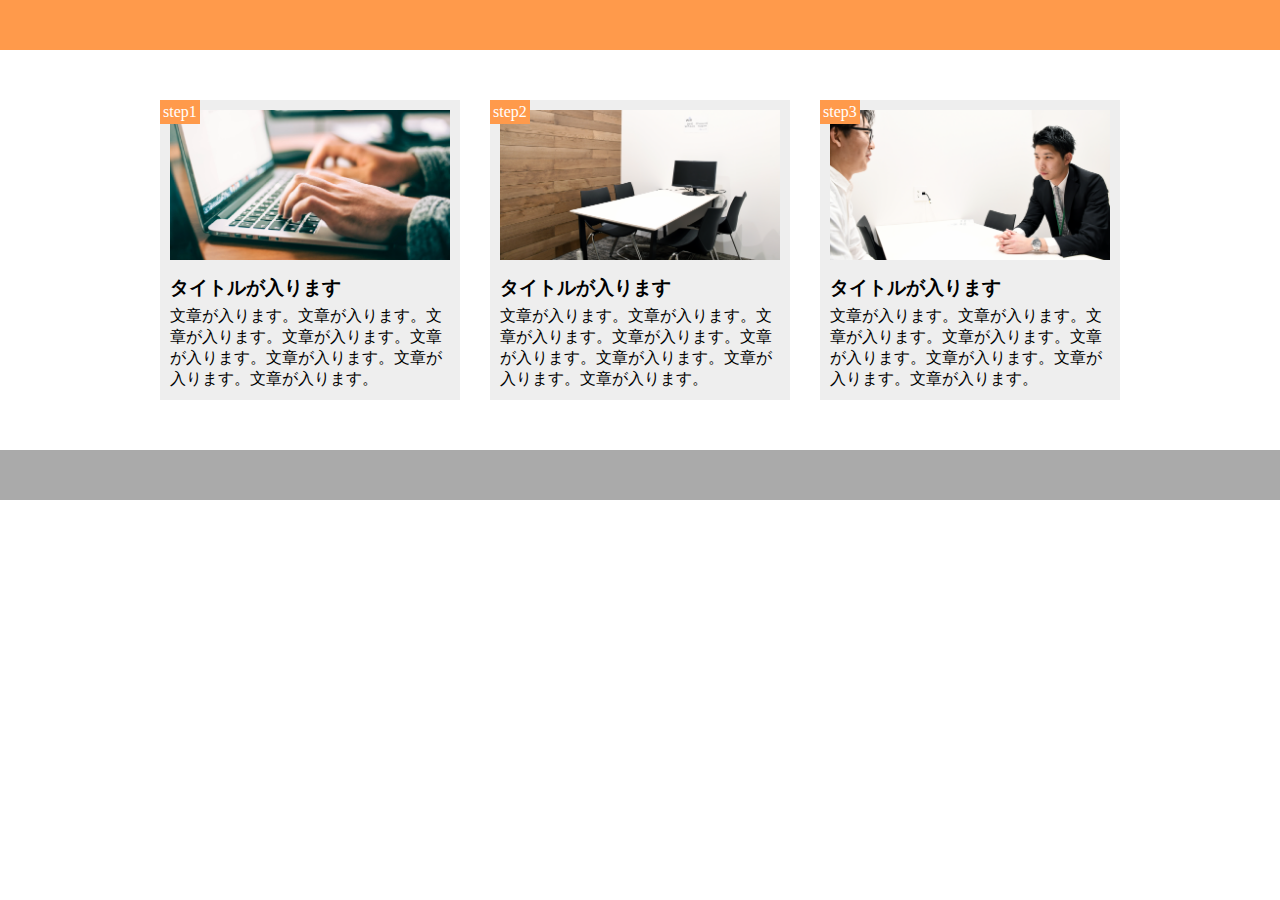
<file: 課題提出用/index.html>
<!DOCTYPE html>
<html lang="ja">
  <head>
    <meta charset="UTF-8" />
    <meta name="viewport" content="width=device-width,initial-scale=1.0" />
    <title>９章演習</title>
    <link rel="stylesheet" href="style.css" />
  </head>

  <body>
    <!-- ヘッダータグ -->
    <header></header>

    <!-- メインタグ -->
    <main>
      <!-- 一番目 -->
      <div class="step-box">
        <div class="step-img1"></div>
        <span class="step-num">step1</span>
        <h3 class="title">タイトルが入ります</h3>
        <p class="step-text">
          文章が入ります。文章が入ります。文章が入ります。文章が入ります。文章が入ります。文章が入ります。文章が入ります。文章が入ります。
        </p>
      </div>

      <!-- 二番目 -->
      <div class="step-box">
        <div class="step-img2"></div>
        <span class="step-num">step2</span>
        <h3 class="title">タイトルが入ります</h3>
        <p class="step-text">
          文章が入ります。文章が入ります。文章が入ります。文章が入ります。文章が入ります。文章が入ります。文章が入ります。文章が入ります。
        </p>
      </div>

      <!-- 三番目 -->
      <div class="step-box">
        <div class="step-img3"></div>
        <span class="step-num">step3</span>
        <h3 class="title">タイトルが入ります</h3>
        <p class="step-text">
          文章が入ります。文章が入ります。文章が入ります。文章が入ります。文章が入ります。文章が入ります。文章が入ります。文章が入ります。
        </p>
      </div>
    </main>

    <!-- フッタータグ -->
    <footer></footer>
  </body>
</html>
</file>
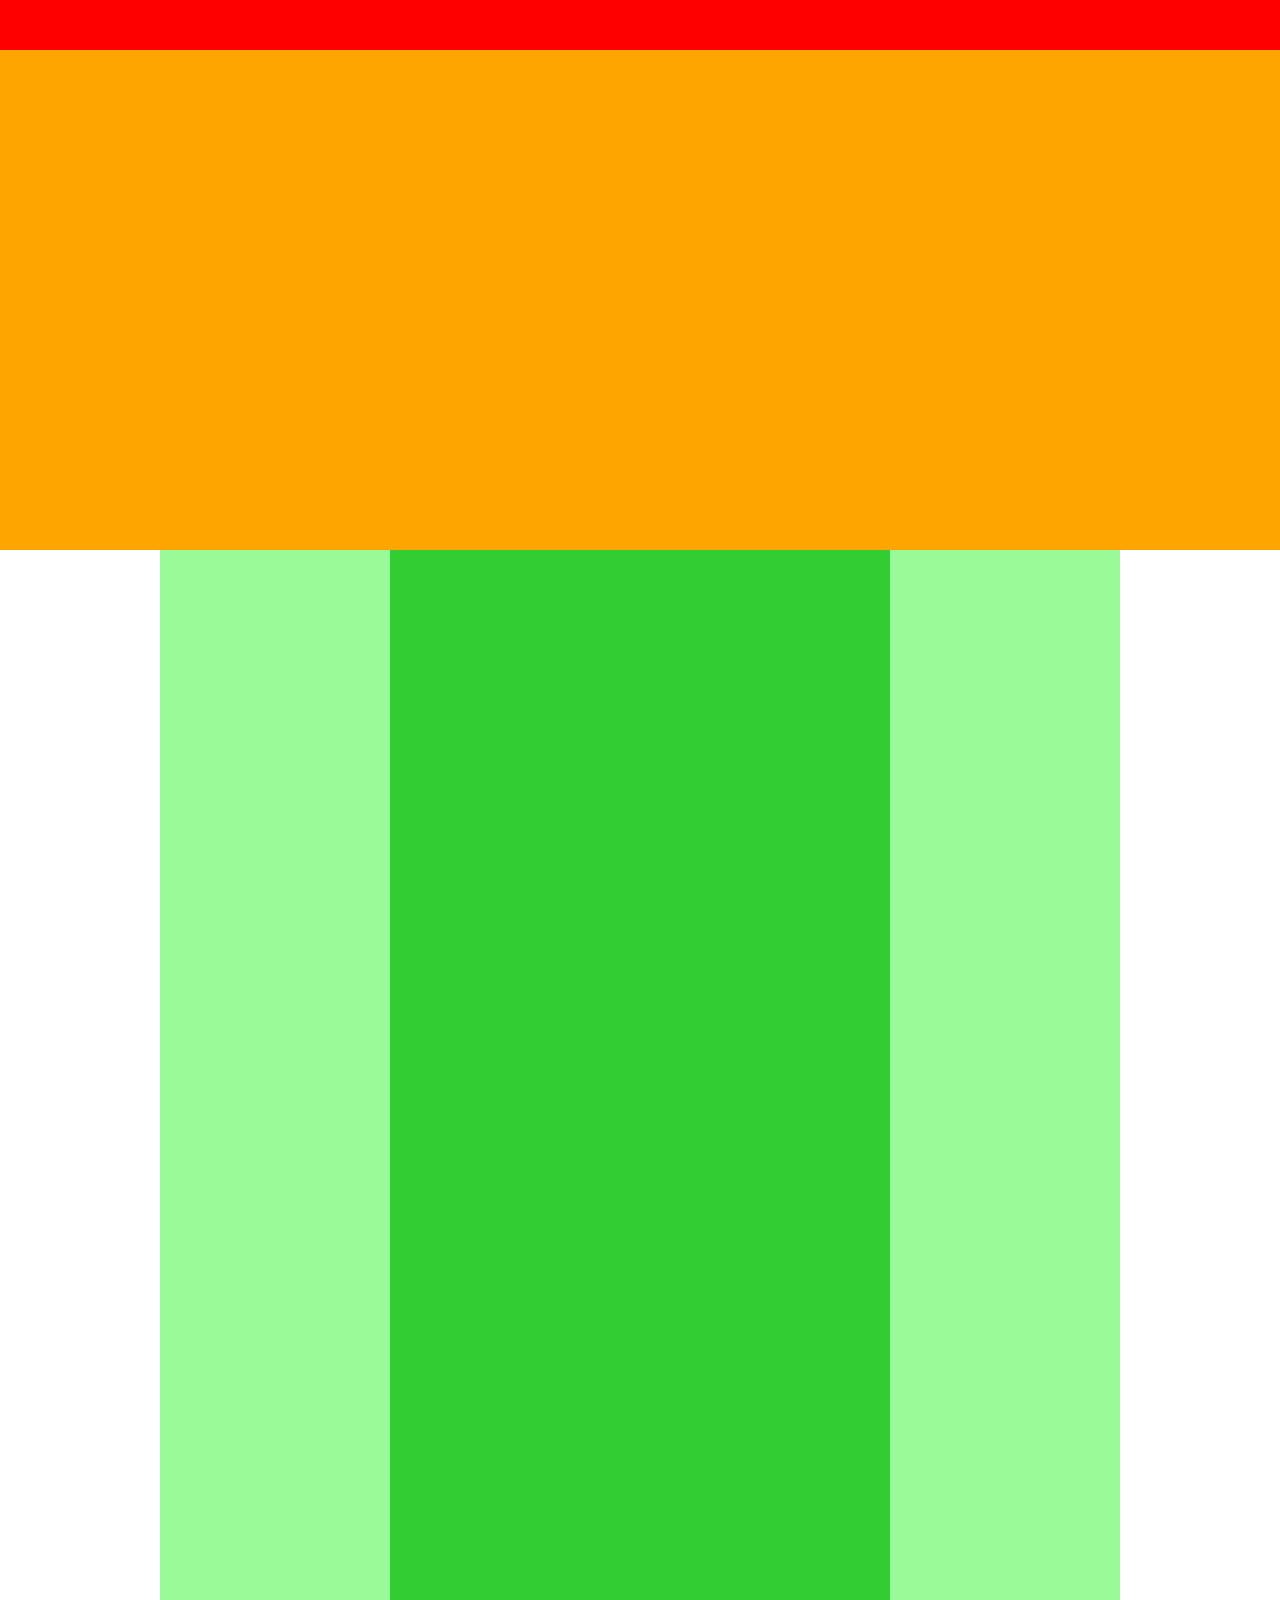
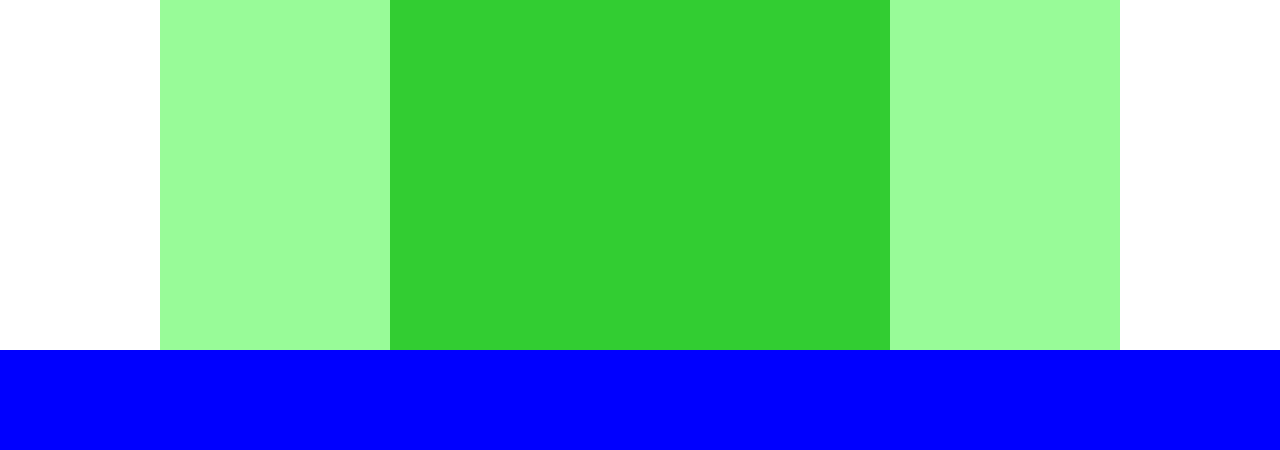
<file: 演習問題/chapter4_exercise/index.html>
<!DOCTYPE html>
<html lang="ja">
    <head>
        <meta charset="UTF-8">
        <title>演習４</title>
        <link rel="stylesheet" href="style.css">
    </head>
    <body>
        <header></header>
        <div class="main-visual"></div>
        <main>
            <div class="mainbar"></div>
        </main>
        <footer></footer>
        
    </body>
</html>
</file>
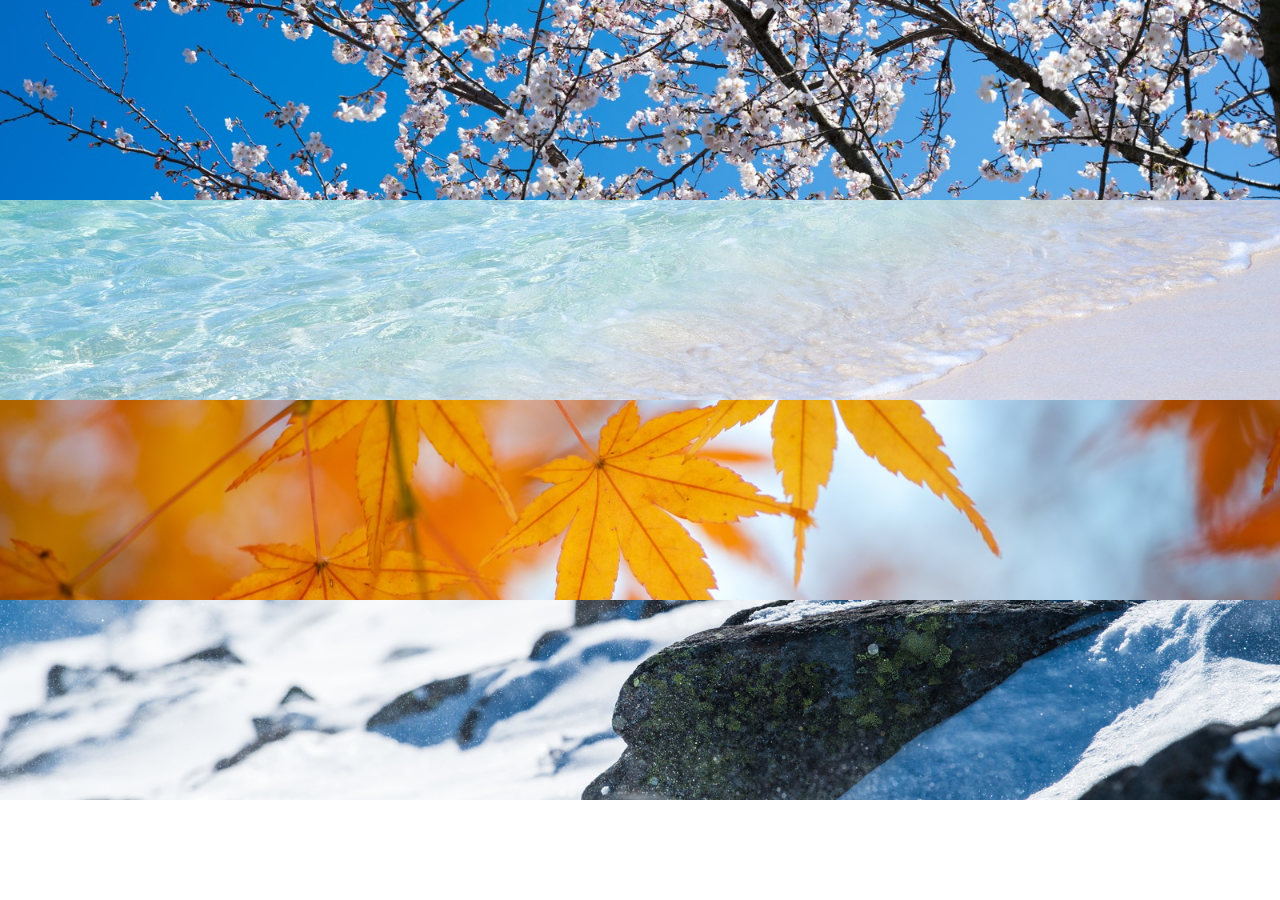
<file: 演習問題/chapter6_exercise/index.html>
<!DOCTYPE html>
<html lang="ja">
    <head>
        <meta charset="UTf-8">
        <title>第６演習</title>
        <link rel="stylesheet" href="style.css">
    </head>
    <body>
        <div class="box">
            <div class="box1"></div>
            <div class="box2"></div>
            <div class="box3"></div>
            <div class="box4"></div>
        </div>
    </body>
</html>
</file>
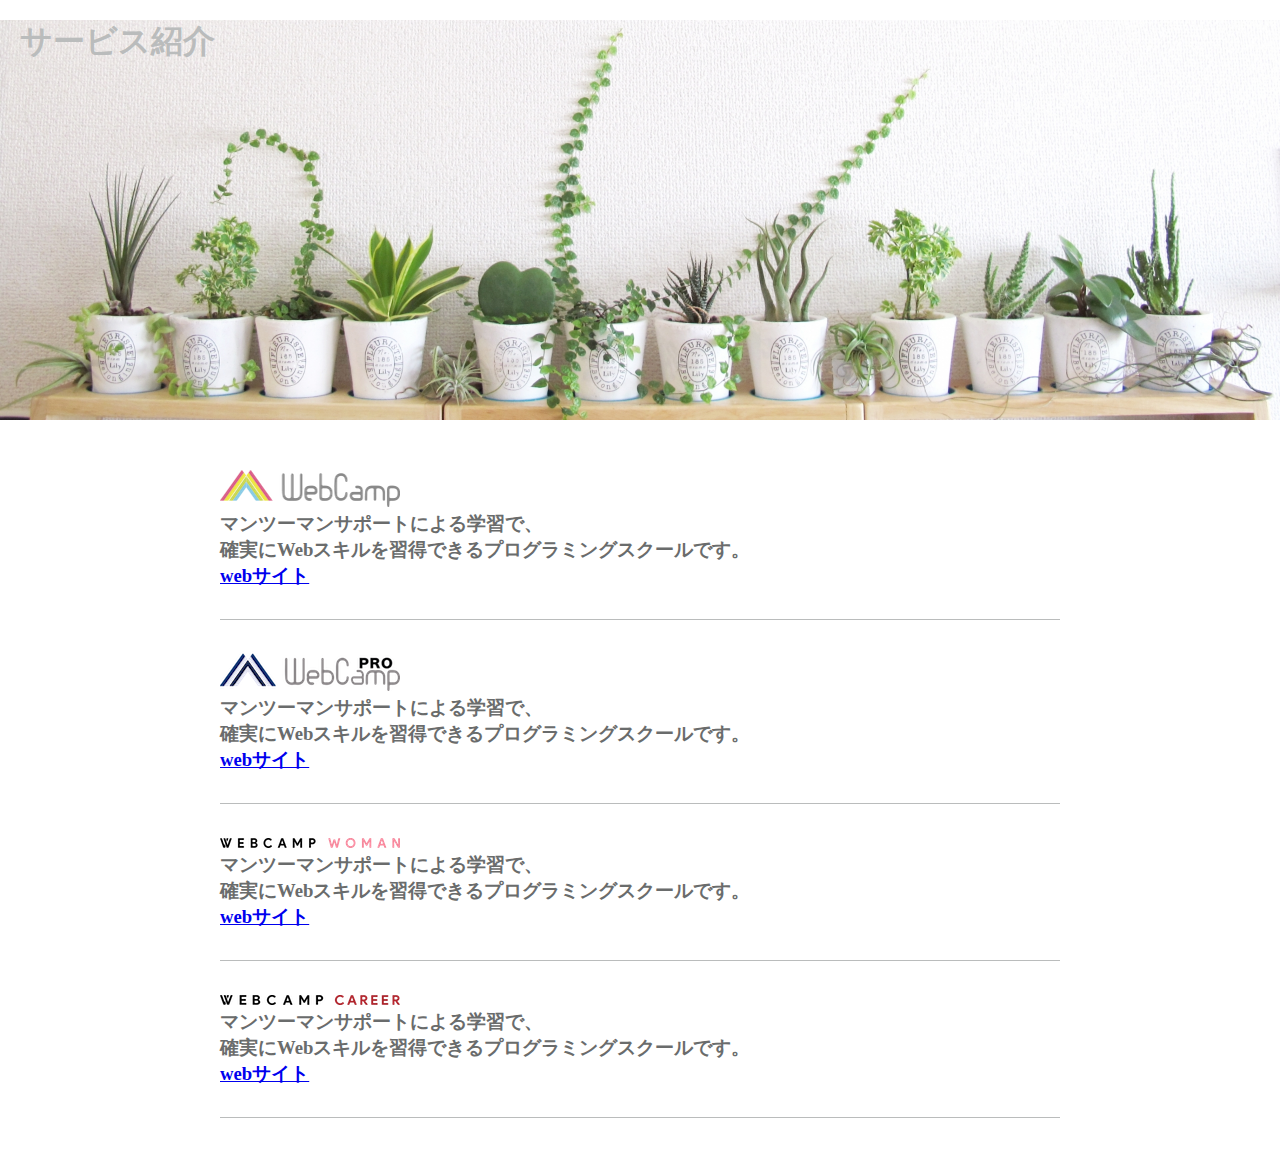
<file: 演習問題/chapter7_exercise/index.html>
<!DOCTYPE html>
<html lang="ja">
    <head>
        <meta charset="UTF-8">
        <link rel="stylesheet" href="style.css">
        <title>7演習</title>
    </head>
    <body>
        <header>
            <h1 class="heading">サービス紹介</h1>
        </header>

        <main>
            <section class="web1">
                <img class="web-image" src="img/wc-logo.png">
                <h3 class="web-text">
                    マンツーマンサポートによる学習で、<br>
                    確実にWebスキルを習得できるプログラミングスクールです。<br>
                    <a href="index.html">webサイト</a>
                </h3>
            </section>

            <section class="web2">
                <img class="web-image" src="img/wcp-logo.png">
                <h3 class="web-text">
                    マンツーマンサポートによる学習で、<br>
                    確実にWebスキルを習得できるプログラミングスクールです。<br>
                    <a href="index.html">webサイト</a>
                </h3>
            </section>

            <section class="web3">
                <img class="web-image" src="img/wcw-logo.png">
                <h3 class="web-text">
                    マンツーマンサポートによる学習で、<br>
                    確実にWebスキルを習得できるプログラミングスクールです。<br>
                    <a href="index.html">webサイト</a>
                </h3>
            </section>

            <section class="web4">
                <img class="web-image" src="img/wcc-logo.png">
                <h3 class="web-text">
                    マンツーマンサポートによる学習で、<br>
                    確実にWebスキルを習得できるプログラミングスクールです。<br>
                    <a href="index.html">webサイト</a>
                </h3>
            </section>
        </main>
    </body>
</html>
</file>
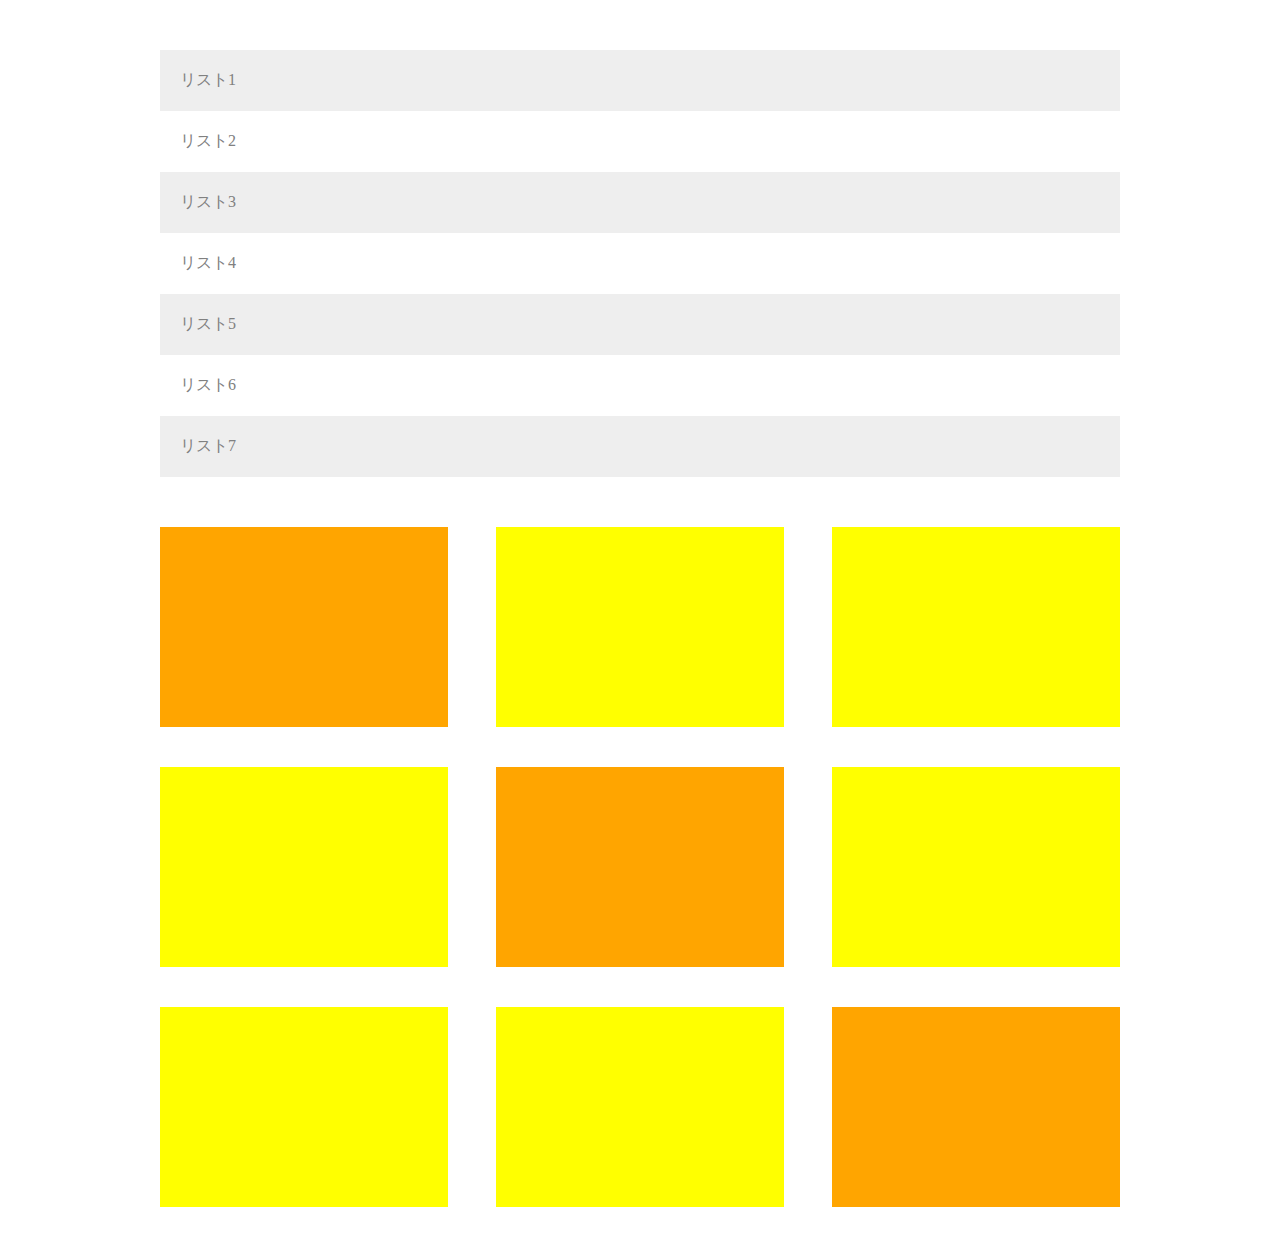
<file: 演習問題/chapter8_exercise/index.html>
<!DOCTYPE html>
<html lang="ja">
    <head>
        <meta charset="UTF-8">
        <link rel="stylesheet" href="style.css">
        <title>8章演習</title>
    </head>
    <main>
        <ul class="item-list">
            <li class="item">リスト1</li>
            <li class="item">リスト2</li>
            <li class="item">リスト3</li>
            <li class="item">リスト4</li>
            <li class="item">リスト5</li>
            <li class="item">リスト6</li>
            <li class="item">リスト7</li>
        </ul>

        <div class="box-list">
            <div class="box"></div>
            <div class="box"></div>
            <div class="box"></div>
            <div class="box"></div>
            <div class="box"></div>
            <div class="box"></div>
            <div class="box"></div>
            <div class="box"></div>
            <div class="box"></div>
        </div>
    </main>
    </body>
</html>
</file>
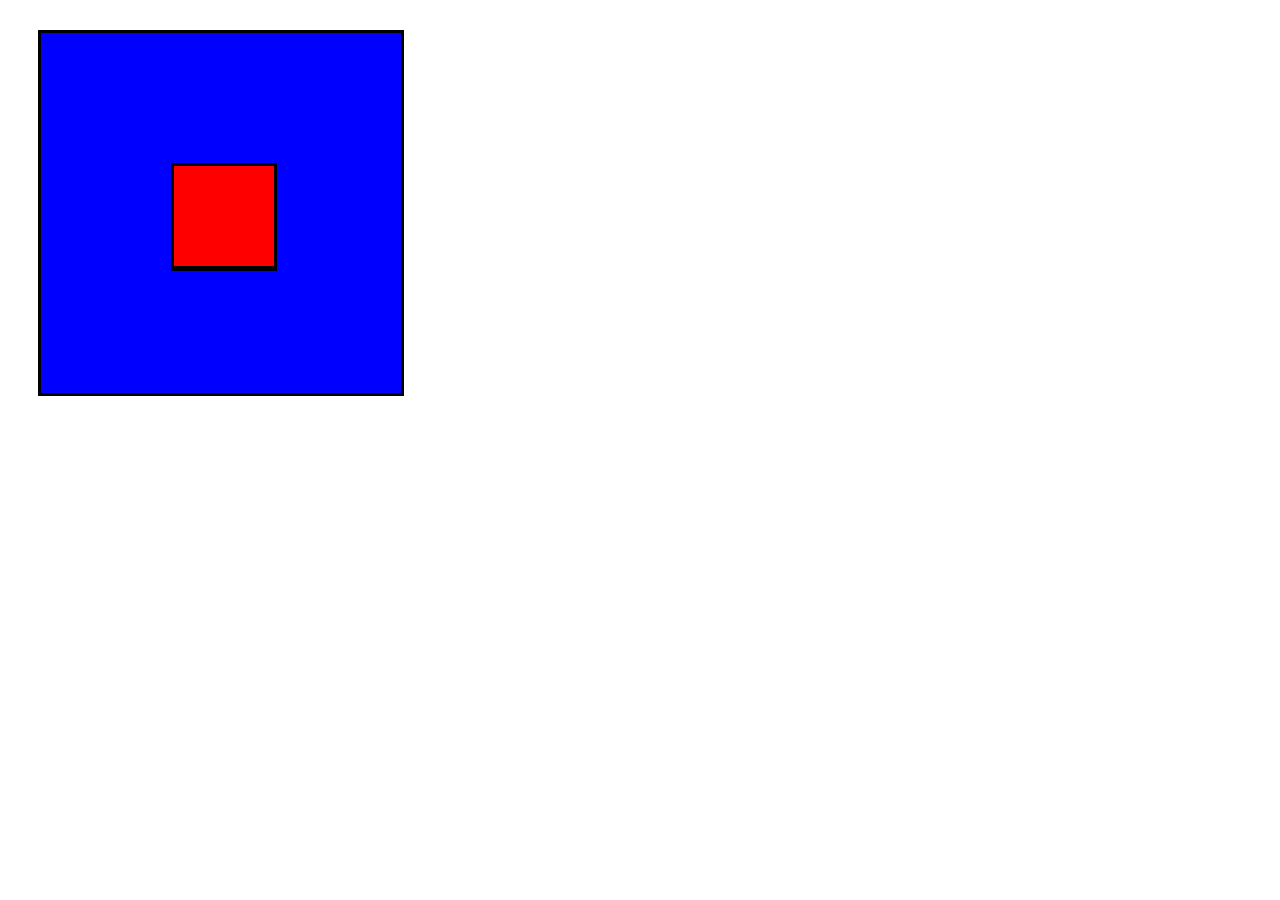
<file: 演習問題/chapter3_exercise/box/box.html>
<!DOCTYPE html>
<html lang="ja">
    <head>
        <meta charset="UTF-8">
        <link rel="stylesheet" href="box.css">
        <title>BOX</title>
    </head>
    <body>
        <div class="box1">
            <div class="box2"></div>
        </div>
    </body>
</html>
</file>
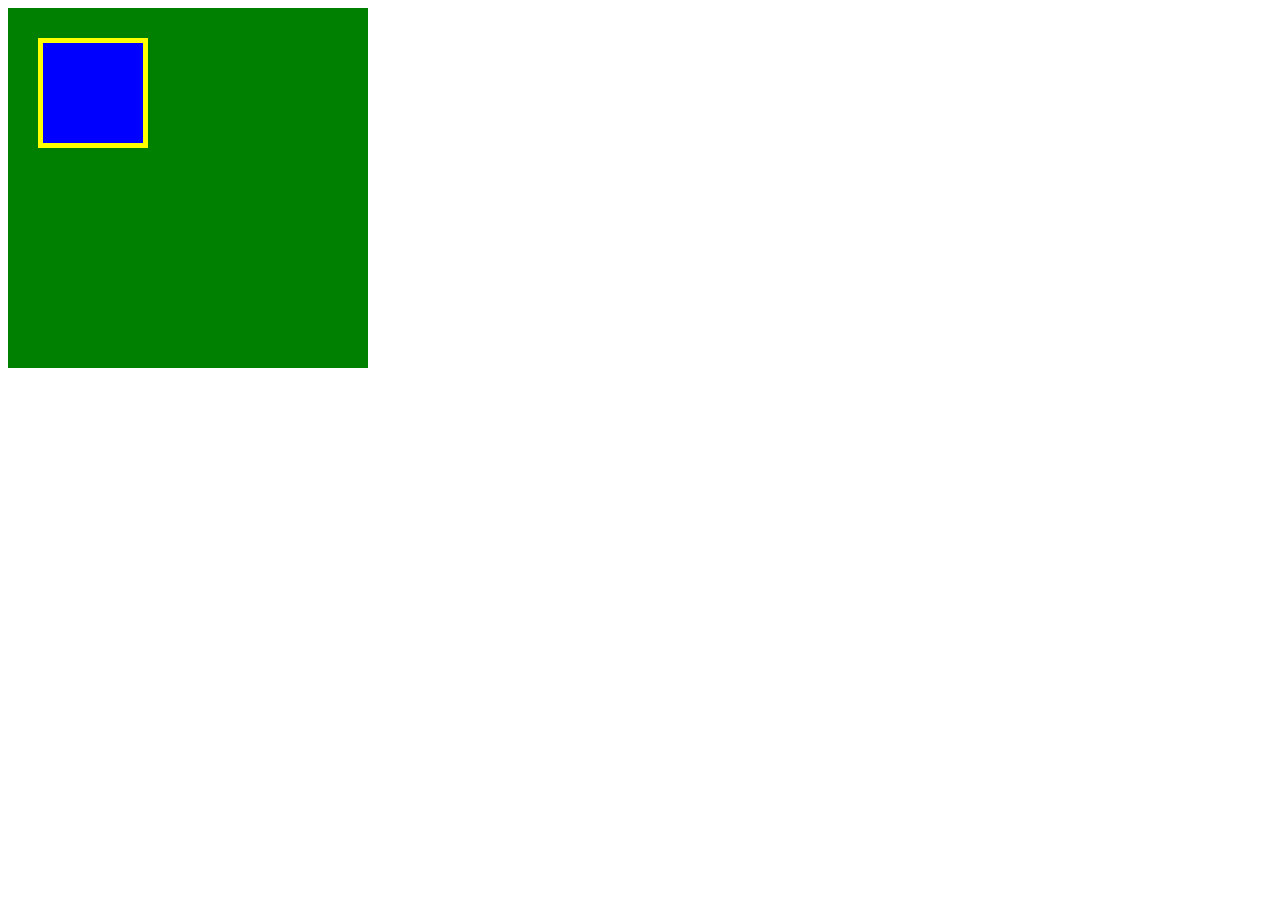
<file: 演習問題/chapter3_exercise/chapter3_answer/box.html>
<!DOCTYPE html>
<html lang="ja">
  <head>
    <meta charset="UTF-8" />
    <!-- CSSファイルの読み込み -->
    <link rel="stylesheet" href="box.css" />
    <title>BOX</title>
  </head>
  <body>
    <div class="box1">
      <div class="box2"></div>
    </div>
  </body>
</html>
</file>
<file: 課題提出用/style.css>
* {
  box-sizing: border-box;
  margin: 0;
  padding: 0;
}

header {
  height: 50px;
  background-color: #ff9a4b;
}

main {
  width: 960px;
  margin: 50px auto;
  display: flex;
}

.step-box {
  width: 300px;
  margin-right: 30px;
  padding: 10px;
  position: relative;
  background-color: #eee;
}

.step-box:last-child {
  margin-right: 0;
}

.step-img1 {
  height: 150px;
  background-image: url(img/flow01.png);
  background-position: bottom;
  background-size: cover;
}

.step-img2 {
  height: 150px;
  background-image: url(img/flow02.png);
  background-position: bottom;
  background-size: cover;
}

.step-img3 {
  height: 150px;
  background-image: url(img/flow03.png);
  background-position: bottom;
  background-size: cover;
}

.step-num {
  padding: 3px;
  position: absolute;
  top: 0;
  left: 0;
  background-color: #ff9a4b;
  color: white;
}

.title {
  margin: 15px 0 5px;
}

footer {
  height: 50px;
  background-color: #aaa;
}

@media screen and (max-width: 768px) {
  header {
    width: 100%;
  }

  main {
    width: 100%;
    display: block;
    margin: 50 auto;
  }

  .step-box {
    width: 90%;
    margin: 0 auto;
  }
  .step-box:last-child {
    margin: 0 auto;
  }
  .step-box:nth-child(2) {
    margin-top: 20px;
    margin-bottom: 20px;
  }

  .step-img1 {
    width: 90%;
    height: 150px;
  }

  footer {
    width: 100%;
    background-color: #ff9a4b;
  }
}
</file>
<file: 演習問題/chapter4_exercise/style.css>
* {
    margin: 0;
    padding: 0;
    box-sizing: border-box;
}

header {
    width: 100%;
    height: 50px;
    background-color: red;
}

.main-visual {
    width: 100% ;
    height: 500px;
    background-color: orange;
}

main {
    width: 960px;
    height: 1400px;
    background-color: palegreen;
    margin: 0 auto;
    display: flex;
    justify-content: center;


}

.mainbar {
    width: 500px;
    height: 1400px;
    background-color: limegreen;
}

footer {
    width: 100%;
    height: 100px;
    background-color: blue;
}
</file>
<file: 演習問題/chapter6_exercise/style.css>
* {
    margin: 0;
    padding: 0;
    box-sizing: border-box;
}

.box1 {
    width: 100%;
    height: 200px;
    background-image: url(img/box1.jpg);
    background-position: center;
    background-size: cover;
}
.box2 {
    width: 100%;
    height: 200px;
    background-image: url(img/box2.jpg);
    background-position: center;
    background-size: cover;
}
.box3 {
    width: 100%;
    height: 200px;
    background-image: url(img/box3.jpg);
    background-position: center;
    background-size: cover;
}
.box4 {
    width: 100%;
    height: 200px;
    background-image: url(img/box4.jpg);
    background-position: center;
    background-size: cover;
}
</file>
<file: 演習問題/chapter7_exercise/style.css>
* {
    margin: 0;
    padding: 0;
    box-sizing: border-box;
}

header {
    width: 100%;
    height: 400px;
    background-image: url(img/mv.jpg);
    background-position: bottom;
    background-size: cover;

}

.heading {
    color: #babcbc;
    margin-top: 20px;
    margin-left: 20px;
}

main {
    width: 840px;
    margin: 50px auto;
}

.web-text {
    color: #6a6c6c;
}

.web1 {
    padding-bottom: 30px;
    border-bottom: 1px solid #babcbc;
}
.web2 {
    padding-top: 30px;
    padding-bottom: 30px;
    border-bottom: 1px solid #babcbc;
}
.web3 {
    padding-top: 30px;
    padding-bottom: 30px;
    border-bottom: 1px solid #babcbc;
}
.web4 {
    padding-top: 30px;
    padding-bottom: 30px;
    border-bottom: 1px solid #babcbc;
}
</file>
<file: 演習問題/chapter8_exercise/style.css>
* {
    margin: 0;
    padding: 0;
    box-sizing: border-box;
}
main {
    width: 960px;
    margin: 50px auto;
}

.item-list {
    margin-bottom: 50px;
}

.item {
    padding: 20px;
    color: grey;
    list-style: none;
}

.item:nth-child(odd) {
    background-color: #eee;
}

.box {
    background-color: yellow;
    width: 30%;
    height: 200px;
    float: left;
    margin-right: 5%;
    margin-bottom: 40px;
}

.box:first-child,
.box:nth-child(5),
.box:last-child {
    background-color: orange;
}

.box:nth-child(3) {
    margin-right: 0;
}

.box:nth-child(6) {
    margin-right: 0;
}

.box:nth-child(9) {
    margin-right: 0;
}
</file>
<file: 演習問題/chapter3_exercise/box/box.css>
.box1 {
    width: 300px;
    height: 300px;
    background-color: #0000ff;
    border: 3px solid black;
    margin: 30px;
    padding: 30px;
}
.box2 {
    width: 100px;
    height: 100px;
    background-color: #ff0000;
    border: solid black;
    border-bottom-width: 5px;
    margin: 100px;
}
</file>
<file: 演習問題/chapter3_exercise/chapter3_answer/box.css>
.box1 {
  width: 300px;
  height: 300px;
  background-color: #008000;
  padding: 30px;
}
.box2 {
  width: 100px;
  height: 100px;
  background-color: blue;
  /* 指定方法（box2の周囲すべてに枠線を設定する場合） */
  border: 5px solid yellow;
}
</file>
